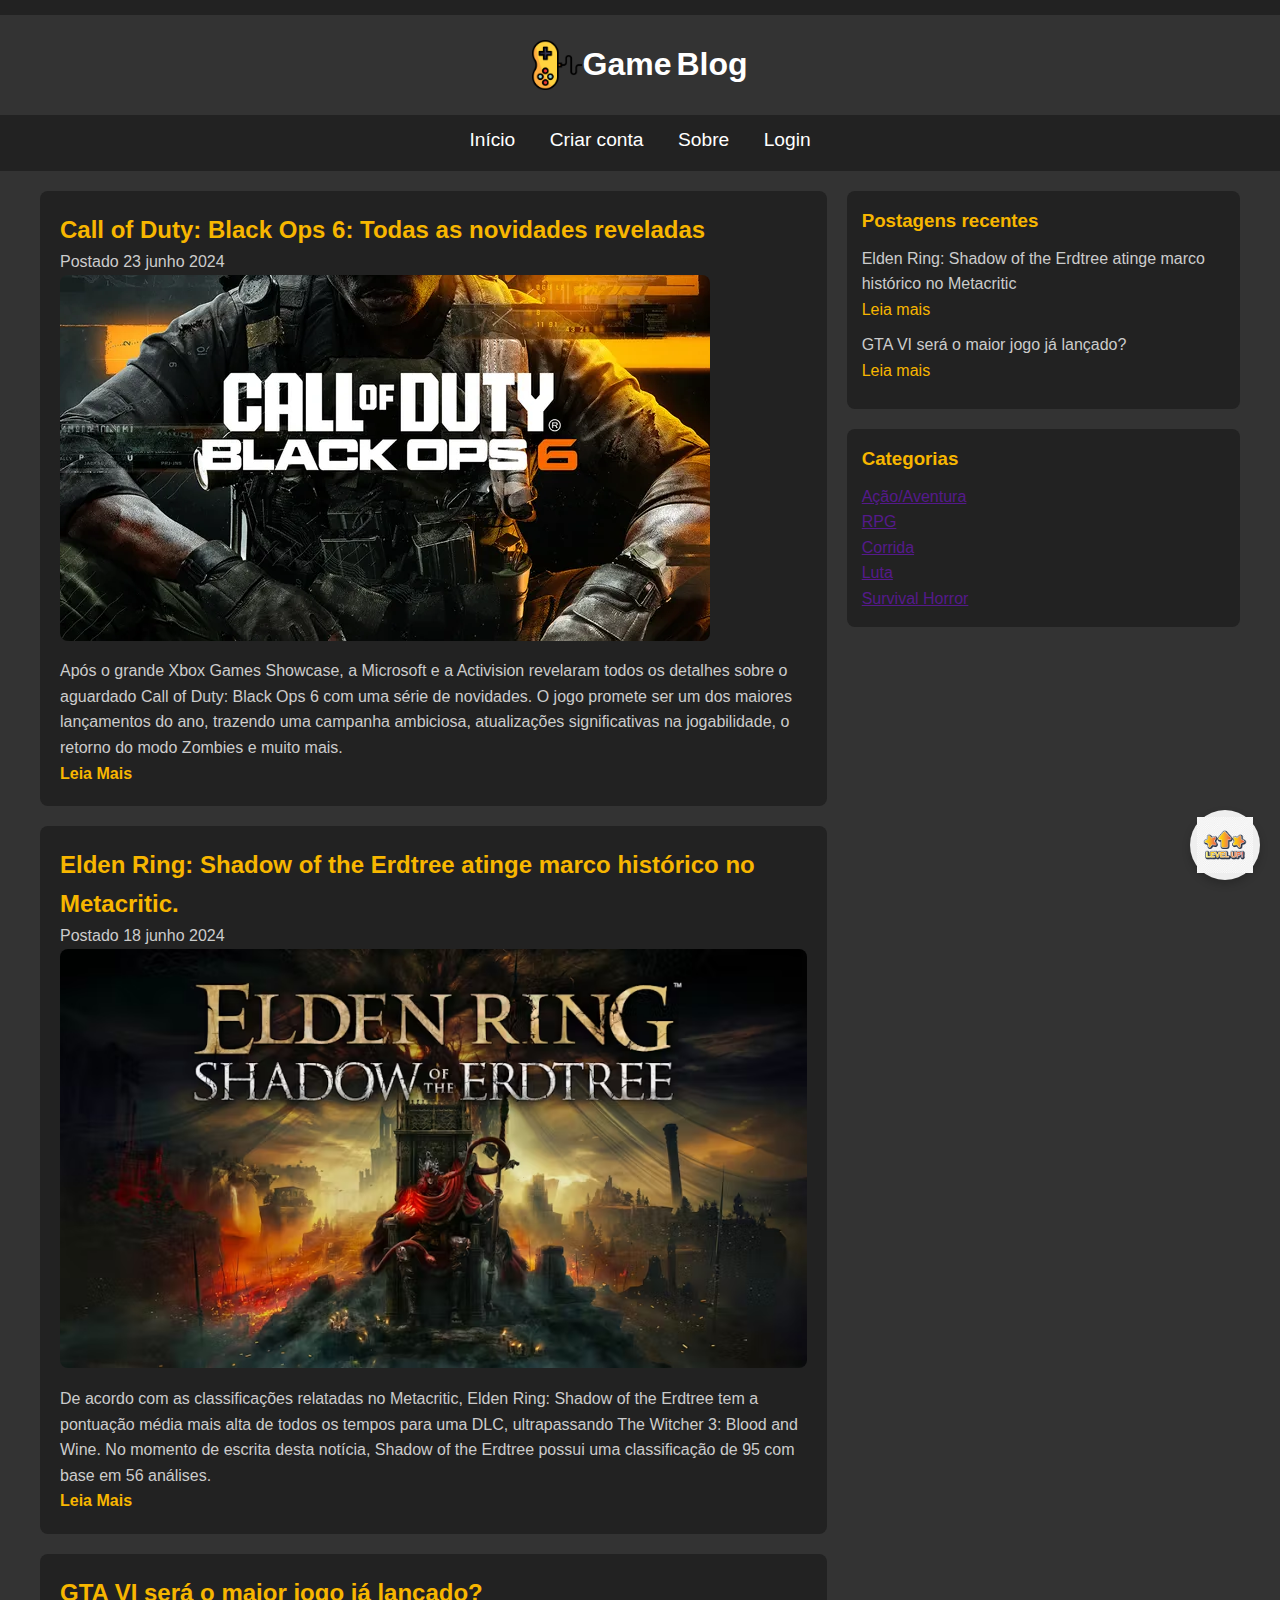
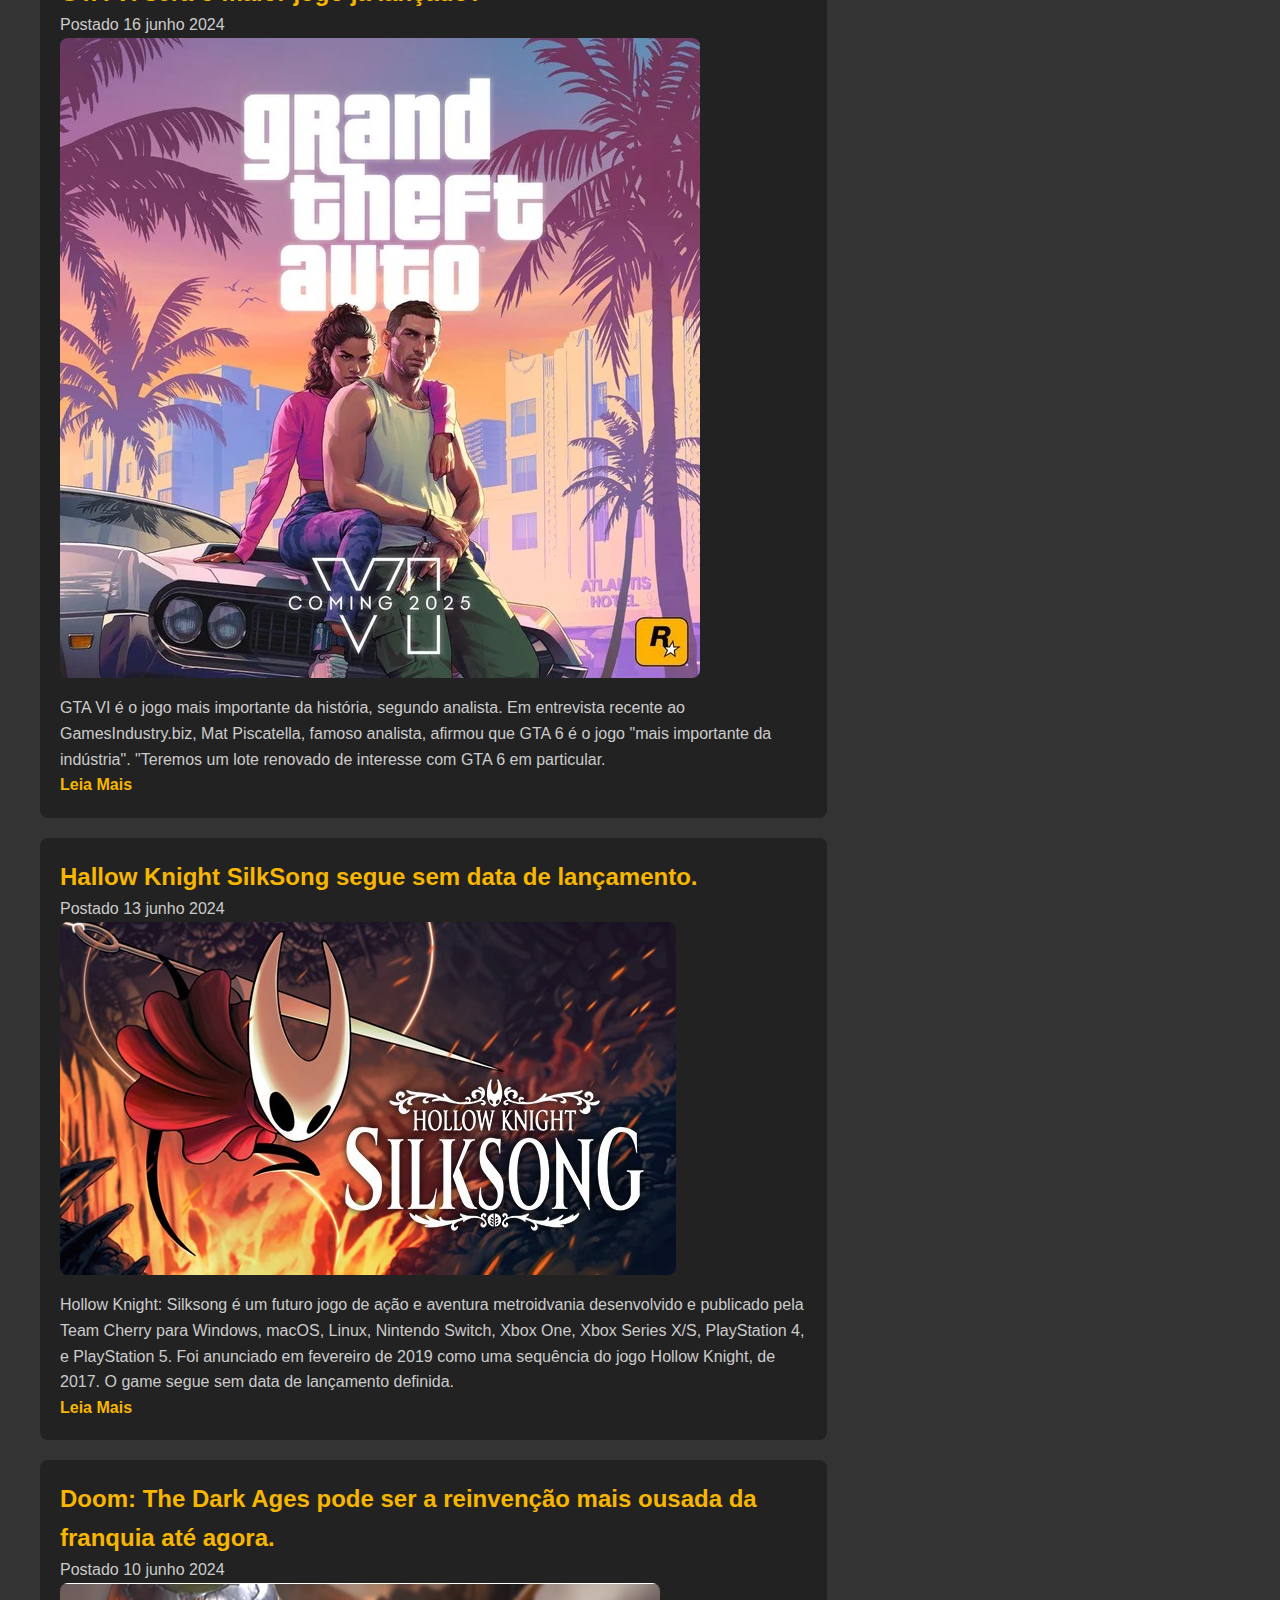
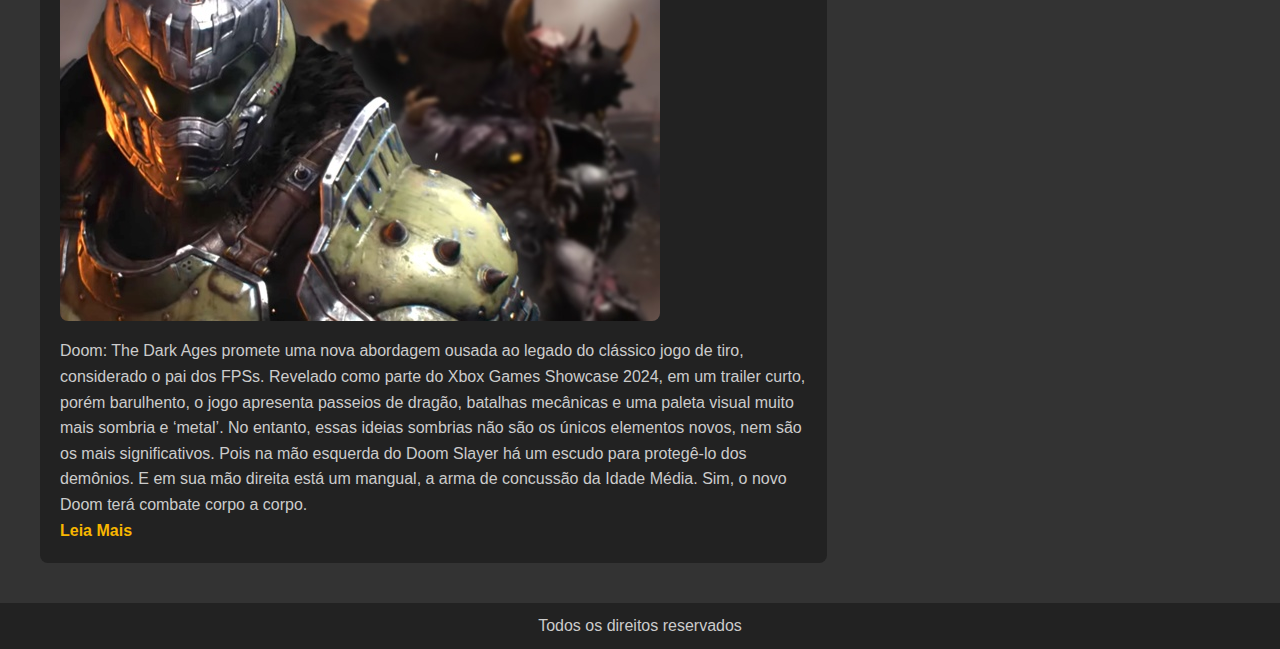
<file: index.html>
<!DOCTYPE html>
<html>

<head>
    <meta charset="utf-8">
    <title>GameBlog - O seu blog de jogos</title>
    <link rel="stylesheet" type="text/css" href="estilo novo.css">
    <style>
        p {
            color: #cccccc;
        }
    </style>
</head>

<body>
    <header id="area-cabecalho">
        <div id="area-logo">
            <img src="logo.png" alt="Logo do GameBlog">
            <h1>Game<span class="branco">Blog</span></h1>
        </div>
        <div id="area-menu">
            <a href="index.html">Início</a>
            <a href="criarconta.html">Criar conta</a>
            <a href="sobre.html">Sobre</a>
            <a href="login.html">Login</a>
        </div>
    </header>

    <main id="area-principal">

        <!-- Div para exibir a mensagem de boas-vindas -->
        <div id="mensagem-boas-vindas" style="display: none; position: fixed; top: 10px; right: 10px; padding: 10px;">
            <p id="boas-vindas-texto"></p>
        </div>

        <div id="area-postagens">

            <div class="postagem">
                <h2>Call of Duty: Black Ops 6: Todas as novidades reveladas</h2>
                <span class="data-postagem" style="color:#cccccc;">Postado 23 junho 2024</span>
                <img src="blackops6.webp">
                <p>
                    Após o grande Xbox Games Showcase, a Microsoft e a Activision revelaram todos os detalhes sobre o aguardado Call of Duty: Black Ops 6 com uma série de novidades. O jogo promete ser um dos maiores lançamentos do ano, trazendo uma campanha ambiciosa, atualizações significativas na jogabilidade, o retorno do modo Zombies e muito mais.
                </p>
                <a href="">Leia Mais</a>
            </div>


            <div class="postagem">
                <h2>Elden Ring: Shadow of the Erdtree atinge marco histórico no Metacritic.</h2>
                <span class="data-postagem" style="color:#cccccc;">Postado 18 junho 2024</span>
                <img src="elden.avif">
                <p>
                    De acordo com as classificações relatadas no Metacritic, Elden Ring: Shadow of the Erdtree tem a pontuação média mais alta de todos os tempos para uma DLC, ultrapassando The Witcher 3: Blood and Wine.
                    No momento de escrita desta notícia, Shadow of the Erdtree possui uma classificação de 95 com base em 56 análises.
                </p>
                <a href="">Leia Mais</a>
            </div>

            <div class="postagem">
                <h2>GTA VI será o maior jogo já lançado?</h2>
                <span class="data-postagem" style="color:#cccccc;">Postado 16 junho 2024</span>
                <img src="gtavi.jpg">
                <p>
                    GTA VI é o jogo mais importante da história, segundo analista. Em entrevista recente ao
                    GamesIndustry.biz, Mat Piscatella, famoso analista, afirmou que GTA 6 é o jogo "mais importante da
                    indústria". "Teremos um lote renovado de interesse com GTA 6 em particular.
                </p>
                <a href="">Leia Mais</a>
            </div>

            <div class="postagem">
                <h2> Hallow Knight SilkSong segue sem data de lançamento.</h2>
                <span class="data-postagem" style="color:#cccccc;">Postado 13 junho 2024</span>
                <img src="silksong.jpg">
                <p>
                    Hollow Knight: Silksong é um futuro jogo de ação e aventura metroidvania desenvolvido e publicado
                    pela Team Cherry para Windows, macOS, Linux, Nintendo Switch, Xbox One, Xbox Series X/S, PlayStation
                    4, e PlayStation 5. Foi anunciado em fevereiro de 2019 como uma sequência do jogo Hollow Knight, de
                    2017. O game segue sem data de lançamento definida.
                </p>
                <a href="">Leia Mais</a>
            </div>

            <div class="postagem">
                <h2> Doom: The Dark Ages pode ser a reinvenção mais ousada da franquia até agora.</h2>
                <span class="data-postagem" style="color:#cccccc;">Postado  10 junho 2024</span>
                <img src="doom.jpg">
                <p>
                    Doom: The Dark Ages promete uma nova abordagem ousada ao legado do clássico jogo de tiro, considerado o pai dos FPSs. Revelado como parte do Xbox Games Showcase 2024, em um trailer curto, porém barulhento, o jogo apresenta passeios de dragão, batalhas mecânicas e uma paleta visual muito mais sombria e ‘metal’. No entanto, essas ideias sombrias não são os únicos elementos novos, nem são os mais significativos. Pois na mão esquerda do Doom Slayer há um escudo para protegê-lo dos demônios. E em sua mão direita está um mangual, a arma de concussão da Idade Média. Sim, o novo Doom terá combate corpo a corpo.
                </p>
                <a href="">Leia Mais</a>
            </div>

        </div>

        <div id="area-lateral">

            <div class="conteudo-lateral">
                <h3>Postagens recentes</h3>
                <div class="postagem-lateral">
                    <p>
                        Elden Ring: Shadow of the Erdtree atinge marco histórico no Metacritic
                    </p>
                    <a href="">Leia mais</a>
                </div>

                <div class="postagem-lateral" style="border-bottom: none;">
                    <p>
                        GTA VI será o maior jogo já lançado?
                    </p>
                    <a href="">Leia mais</a>
                </div>

            </div>

            <div class="conteudo-lateral">
                <h3>Categorias</h3>
                <a href="">Ação/Aventura</a><br>
                <a href="">RPG</a><br>
                <a href="">Corrida</a><br>
                <a href="">Luta</a><br>
                <a href="">Survival Horror</a><br>
            </div>
        </div>
    </main>
    <footer id="rodapé">
        Todos os direitos reservados
    </footer>

    <!-- Botão com logo -->
    <button id="scrollToTopButton" onclick="scrollToTop()">
        <img src="levelup.png" alt="Logo">
    </button>

    <script>
        const scrollToTop = () => {
            window.scrollTo({
                top: 0,
                behavior: 'smooth'
            });
        }

        // Verifica se tem mensagem de boas-vindas na URL
        const urlParams = new URLSearchParams(window.location.search);
        const mensagem = urlParams.get('mensagem');

        if (mensagem === 'boas-vindas') {
            // Mostra a mensagem de boas-vindas
            document.getElementById('mensagem-boas-vindas').style.display = 'block';

            // Recupera o nome do usuário da URL
            const nomeUsuario = urlParams.get('nomeUsuario');
            
            // mostra a mensagem completa de boas-vindas
            document.getElementById('boas-vindas-texto').textContent = `Bem-Vindo, ${nomeUsuario}!`;

            // timeout para a mensagem sumir wm 10 seg
            setTimeout(function() {
                document.getElementById('mensagem-boas-vindas').style.display = 'none';
            }, 10000); // 10000 milissegundos = 10 segundos
        }
    </script>
</body>

</html>
</file>
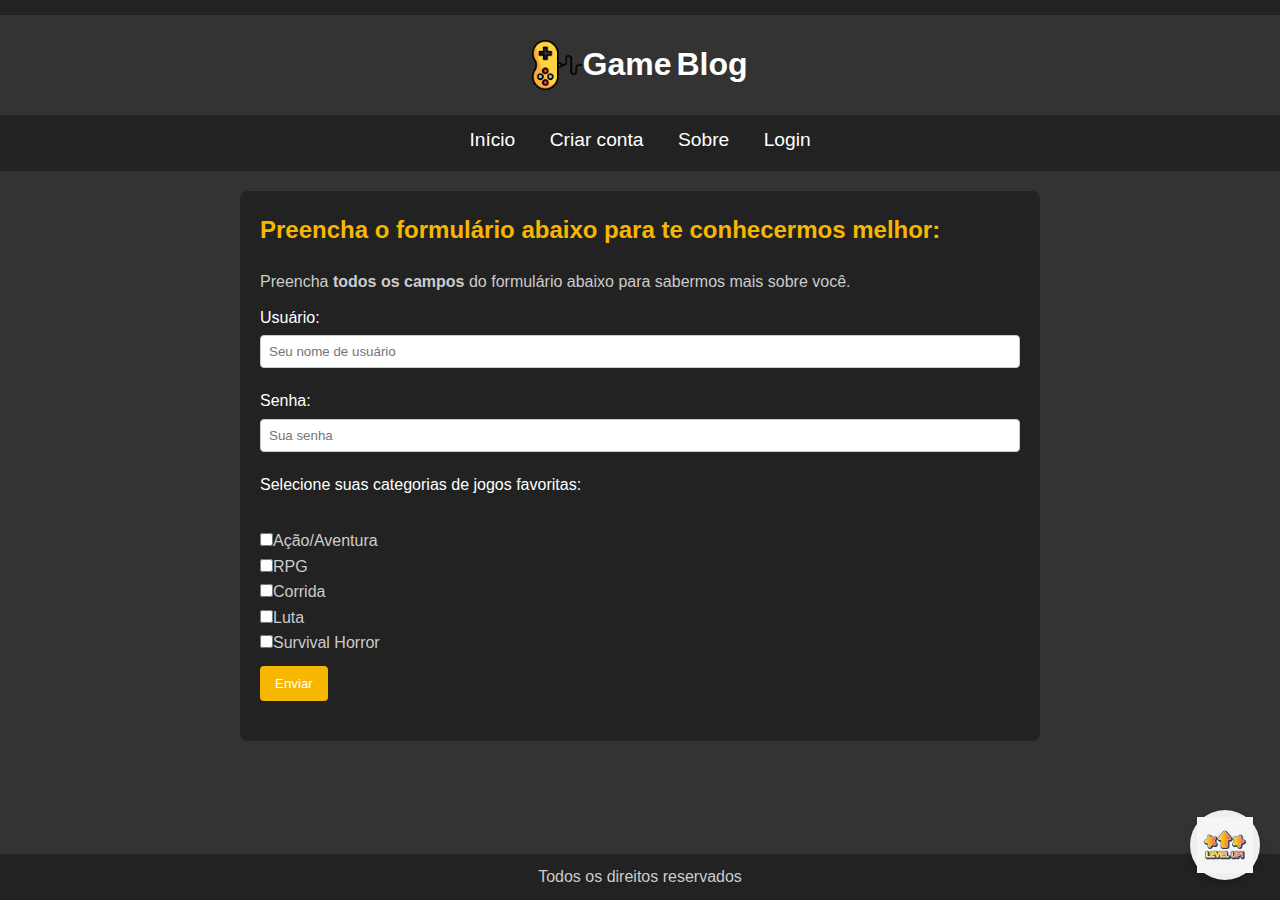
<file: criarconta.html>
<!DOCTYPE html>
<html>

<head>
    <meta charset="utf-8">
    <title>GameBlog - O seu blog de jogos</title>
    <link rel="stylesheet" type="text/css" href="estilo novo.css">
</head>

<body>
    <header id="area-cabecalho">
        <div id="area-logo">
            <img src="logo.png" alt="Logo do GameBlog">
            <h1>Game<span class="branco">Blog</span></h1>
        </div>
        <div id="area-menu">
            <a href="index.html">Início</a>
            <a href="criarconta.html">Criar conta</a>
            <a href="sobre.html">Sobre</a>
            <a href="login.html">Login</a>
        </div>
    </header>

    <article>
        <h2>Preencha o formulário abaixo para te conhecermos melhor:</h2>

        <form action="processar_cadastro.php" method="post" id="cForm" name="contactForm">
            <p>Preencha <strong>todos os campos</strong> do formulário abaixo para sabermos mais sobre você.</p>

            <p>
                <label for="username">Usuário:</label>
                <input type="text" name="username" id="username" placeholder="Seu nome de usuário" required minlength="3">
            </p>

            <p>
                <label for="password">Senha:</label>
                <input type="password" name="password" id="password" placeholder="Sua senha" required>
            </p>

            <p>
                <label>Selecione suas categorias de jogos favoritas:</label><br>
                <input type="checkbox" name="interesses[]" id="acao" value="Ação/Aventura" required>Ação/Aventura<br>
                <input type="checkbox" name="interesses[]" id="rpg" value="RPG" required>RPG<br>
                <input type="checkbox" name="interesses[]" id="corrida" value="Corrida" required>Corrida<br>
                <input type="checkbox" name="interesses[]" id="luta" value="Luta" required>Luta<br>
                <input type="checkbox" name="interesses[]" id="horror" value="Survival Horror" required>Survival Horror<br>
            </p>

            <p>
                <input type="submit" value="Enviar">
            </p>

        </form>

    </article>

    <footer id="rodapé">
        Todos os direitos reservados
    </footer>

    <!-- Botão com logo -->
    <button id="scrollToTopButton" onclick="scrollToTop()">
        <img src="levelup.png" alt="Logo">
    </button>

    <script>
        const scrollToTop = () => {
            window.scrollTo({
                top: 0,
                behavior: 'smooth'
            });
        }
    </script>
</body>

</html>
</file>
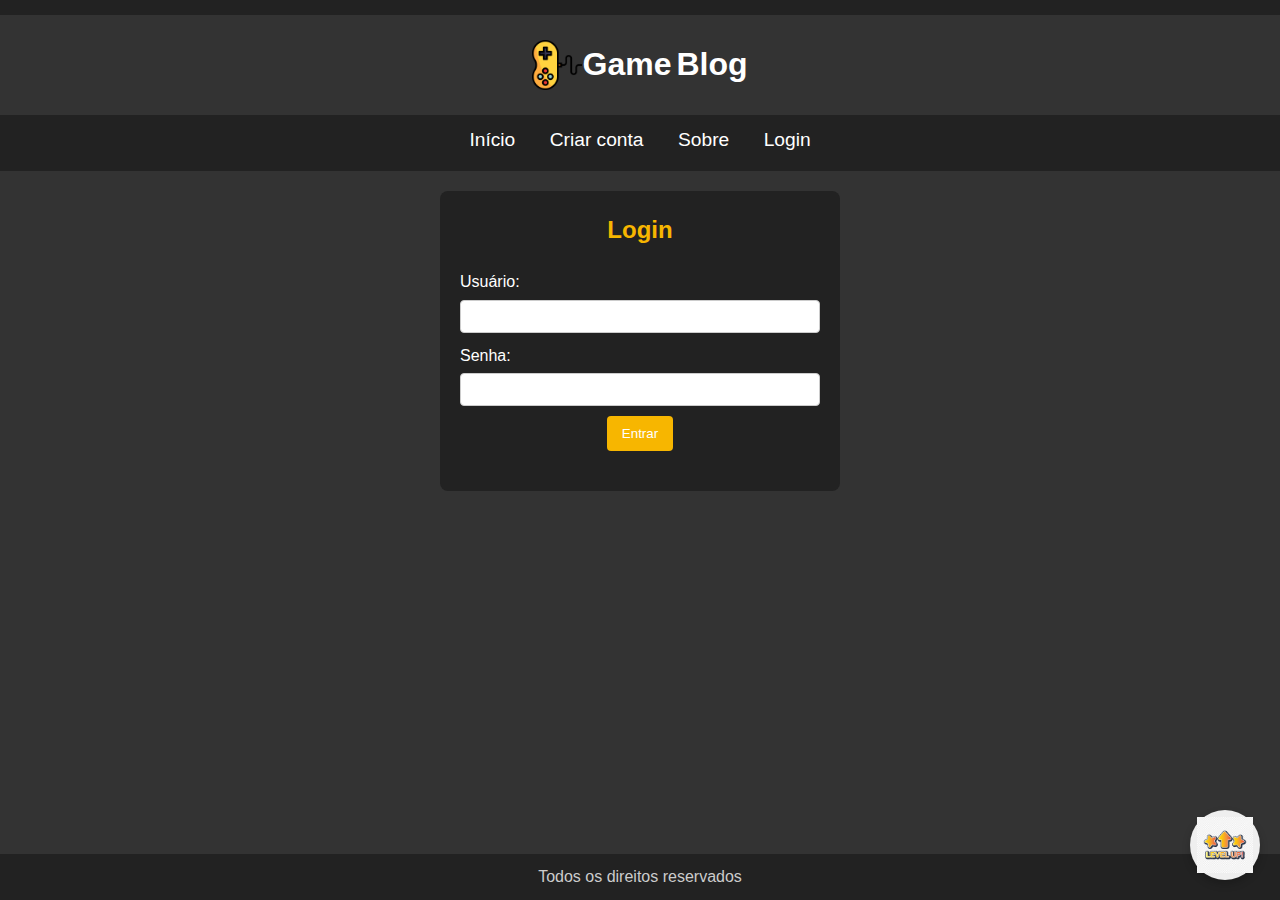
<file: login.html>
<!DOCTYPE html>
<html>
<head>
    <meta charset="utf-8">
    <title>GameBlog - O seu blog de jogos</title>
    <link rel="stylesheet" type="text/css" href="estilo novo.css">
</head>
<body>
    <header id="area-cabecalho">
        <div id="area-logo">
			<img src="logo.png" alt="Logo do GameBlog">
			<h1>Game<span class="branco">Blog</span></h1>
		</div>
        <div id="area-menu">
            <a href="index.html">Início</a>
            <a href="criarconta.html">Criar conta</a>
            <a href="sobre.html">Sobre</a>
            <a href="login.html">Login</a>
        </div>
    </header>

    <div id="area-login">
        <h2>Login</h2>
        <form action="verificar-login.php" method="post">
            <label for="username">Usuário:</label>
            <input type="text" id="username" name="username" required><br>
            <label for="password">Senha:</label>
            <input type="password" id="password" name="password" required><br>
            <input type="submit" value="Entrar">
        </form>
    </div>

    <footer id="rodape">
        Todos os direitos reservados
    </footer>
    <!-- Botão com logo -->
    <button id="scrollToTopButton" onclick="scrollToTop()">
        <img src="levelup.png" alt="Logo">
    </button>

    <script>
        const scrollToTop = () => {
            window.scrollTo({
                top: 0,
                behavior: 'smooth'
            });
        }
    </script>
</body>
</html>
</file>
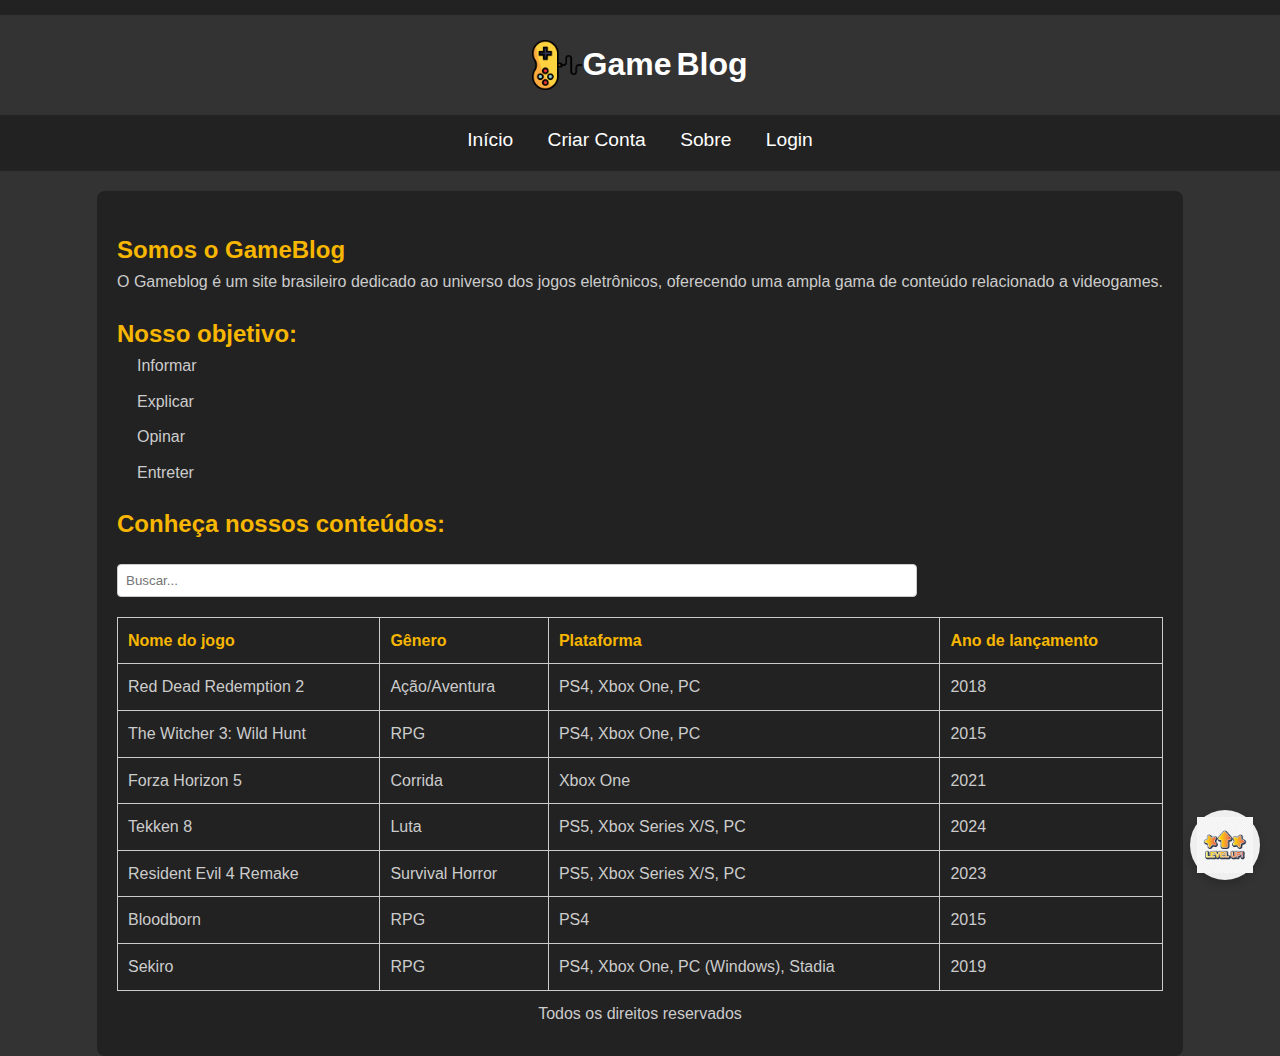
<file: sobre.html>
<!DOCTYPE html>
<html>

<head>
    <meta charset="utf-8">
    <title>GameBlog - O seu blog de jogos</title>
    <link rel="stylesheet" type="text/css" href="estilo novo.css">
</head>

<body>
    <header id="area-cabecalho">

        <div id="area-logo">
			<img src="logo.png" alt="Logo do GameBlog">
			<h1>Game<span class="branco">Blog</span></h1>
		</div>
        <div id="area-menu">
            <a href="index.html">Início</a>
            <a href="criarconta.html">Criar Conta</a>
            <a href="sobre.html">Sobre</a>
            <a href="login.html">Login</a>
        </div>

    </header>

    <section id="sobre">
        <h2>Somos o GameBlog</h2>
        <p>O Gameblog é um site brasileiro dedicado ao universo dos jogos eletrônicos, oferecendo uma ampla gama de conteúdo relacionado a videogames.</p>
        <h2>Nosso objetivo:</h2>
        <ul>
            <li>Informar</li>
            <li>Explicar</li>
            <li>Opinar</li>
            <li>Entreter</li>
        </ul>
        <h2>Conheça nossos conteúdos:</h2>
        <div id="dvtabela" class="larguramax">
            <input type="text" id="txtbusca" placeholder="Buscar..." class="larguramax"/>
            <table>
                <thead>
                    <tr>
                        <th>Nome do jogo</th>
                        <th>Gênero</th>
                        <th>Plataforma</th>
                        <th>Ano de lançamento</th>
                    </tr>
                </thead>
                <tbody id="tbody"></tbody>
            </table>
        </div>

    <footer id="rodapé">
        Todos os direitos reservados
    </footer>
    <!-- Botão com logo -->
    <button id="scrollToTopButton" onclick="scrollToTop()">
        <img src="levelup.png" alt="Logo">
    </button>

    <script>
        const scrollToTop = () => {
            window.scrollTo({
                top: 0,
                behavior: 'smooth'
            });
        }
    </script>
    <script src="tabela.js"></script>
</body>

</html>
</file>
<file: estilo novo.css>
/* Reset de estilos básicos */
* {
    margin: 0;
    padding: 0;
    box-sizing: border-box;
}

body {
    font-family: Arial, sans-serif;
    background-color: #333;
    color: #ccc;
    line-height: 1.6;
    margin: 0;
    padding: 0;
    display: flex;
    flex-direction: column;
    min-height: 100vh;
}

header {
    background-color: #222;
    padding: 15px 0;
    text-align: center;
}
#area-logo {
    display: flex;
    align-items: center; /* Alinha verticalmente */
    justify-content: center; /* Centraliza horizontalmente */
    height: 100px; /* Altura da área do logo (ajuste conforme necessário) */
    background-color: #333; /* Cor de fundo para visualização */
}

#area-logo img {
    width: 50px; /* Defina o tamanho da imagem conforme necessário */
    height: auto; /* Para manter a proporção */
}

#area-logo h1 {
    margin: 0;
    font-size: 2em;
    color: #fff;
    display: flex; /* Para ajustar o alinhamento do texto */
    align-items: center; /* Alinha verticalmente */
}

#area-logo .branco {
    margin-left: 5px; /* Espaçamento entre o texto e a imagem */
}




#area-menu {
    margin-top: 10px;
}

#area-menu a {
    color: #fff;
    text-decoration: none;
    margin: 0 15px;
    font-size: 1.2em;
}

main {
    display: flex;
    justify-content: space-between;
    margin: 20px auto;
    max-width: 1200px;
    width: 95%;
}

#area-postagens {
    flex: 2;
}

.postagem {
    background-color: #222;
    border-radius: 8px;
    padding: 20px;
    margin-bottom: 20px;
}

.postagem h2 {
    color: #f7b600;
}

.postagem img {
    max-width: 100%;
    height: auto;
    border-radius: 8px;
    margin-bottom: 10px;
}

.postagem p {
    color: #ccc;
}

.postagem a {
    color: #f7b600;
    text-decoration: none;
    font-weight: bold;
}

.postagem a:hover {
    text-decoration: underline;
}

#area-lateral {
    flex: 1;
    margin-left: 20px;
}

.conteudo-lateral {
    background-color: #222;
    border-radius: 8px;
    padding: 15px;
    margin-bottom: 20px;
}

.conteudo-lateral h3 {
    color: #f7b600;
    margin-bottom: 10px;
}

.postagem-lateral {
    margin-bottom: 10px;
}

.postagem-lateral a {
    color: #f7b600;
    text-decoration: none;
}

.postagem-lateral a:hover {
    text-decoration: underline;
}

footer {
    background-color: #222;
    color: #ccc;
    text-align: center;
    padding: 10px 0;
    width: 100%;
    margin-top: auto;
}

/* Reset de estilos básicos */
* {
    margin: 0;
    padding: 0;
    box-sizing: border-box;
}

body {
    font-family: Arial, sans-serif;
    background-color: #333;
    color: #ccc;
    line-height: 1.6;
    margin: 0;
    padding: 0;
    display: flex;
    flex-direction: column;
    min-height: 100vh;
    align-items: center; /* Centraliza o conteúdo verticalmente */
}

header {
    background-color: #222;
    padding: 15px 0;
    text-align: center;
    width: 100%;
}

#area-logo h1 {
    margin: 0;
    font-size: 2em;
    color: #fff;
}

#area-menu {
    margin-top: 10px;
}

#area-menu a {
    color: #fff;
    text-decoration: none;
    margin: 0 15px;
    font-size: 1.2em;
}

main {
    display: flex;
    justify-content: center; /* Centraliza o conteúdo principal horizontalmente */
    margin: 20px auto;
    max-width: 1200px;
    width: 95%;
}

section {
    flex: 1;
    background-color: #222;
    padding: 20px;
    border-radius: 8px;
    margin-top: 20px;
}

section h2 {
    color: #f7b600;
    margin-top: 20px;
}

section p {
    margin-bottom: 20px;
}

section ul {
    list-style-type: none;
    padding-left: 20px;
}

section ul li {
    margin-bottom: 10px;
}

#dvtabela {
    margin-top: 20px;
}

#dvtabela .larguramax {
    max-width: 800px;
    width: 100%;
    margin: 0 auto; /* Centraliza a div da tabela */
}

#dvtabela input[type="text"] {
    width: 100%;
    padding: 8px;
    margin-bottom: 10px;
    border: 1px solid #ccc;
    border-radius: 4px;
}

table {
    width: 100%;
    border-collapse: collapse;
    margin-top: 10px;
}

table, th, td {
    border: 1px solid #ccc;
}

thead {
    background-color: #222;
    color: #f7b600;
}

th, td {
    padding: 10px;
    text-align: left;
}

tfoot {
    background-color: #222;
    color: #f7b600;
}

tfoot td {
    padding: 10px;
    text-align: left;
}

footer {
    background-color: #222;
    color: #ccc;
    text-align: center;
    padding: 10px 0;
    width: 100%;
    margin-top: auto;
}

#scrollToTopButton {
    position: fixed;
    bottom: 20px;
    right: 20px;
    width: 70px;
    height: 70px;
    border: none;
    border-radius: 50%;
    box-shadow: 0px 4px 8px rgba(0, 0, 0, 0.2);
    cursor: pointer;
    display: flex;
    align-items: center;
    justify-content: center;
}

#scrollToTopButton img {
    width: 80%;
    height: 80%;
}
/* Reset de estilos básicos */
* {
    margin: 0;
    padding: 0;
    box-sizing: border-box;
}

body {
    font-family: Arial, sans-serif;
    background-color: #333;
    color: #ccc;
    line-height: 1.6;
    margin: 0;
    padding: 0;
    display: flex;
    flex-direction: column;
    min-height: 100vh;
    align-items: center; /* Centraliza o conteúdo verticalmente */
}

header {
    background-color: #222;
    padding: 15px 0;
    text-align: center;
    width: 100%;
}

#area-logo h1 {
    margin: 0;
    font-size: 2em;
    color: #fff;
}

#area-menu {
    margin-top: 10px;
}

#area-menu a {
    color: #fff;
    text-decoration: none;
    margin: 0 15px;
    font-size: 1.2em;
}

article {
    max-width: 800px;
    width: 100%;
    background-color: #222;
    padding: 20px;
    border-radius: 8px;
    margin-top: 20px;
}

article h2 {
    color: #f7b600;
    margin-bottom: 20px;
}

form {
    margin-bottom: 20px;
}

form p {
    margin-bottom: 10px;
}

form label {
    color: #fff;
    display: block;
    margin-bottom: 5px;
}

form input[type="text"],
form input[type="email"],
form input[type="number"] {
    width: 100%;
    padding: 8px;
    margin-bottom: 10px;
    border: 1px solid #ccc;
    border-radius: 4px;
}

form .radio,
form .checkbox {
    margin-right: 10px;
}

footer {
    background-color: #222;
    color: #ccc;
    text-align: center;
    padding: 10px 0;
    width: 100%;
    margin-top: auto;
}



* {
    margin: 0;
    padding: 0;
    box-sizing: border-box;
}

body {
    font-family: Arial, sans-serif;
    background-color: #333;
    color: #ccc;
    line-height: 1.6;
    margin: 0;
    padding: 0;
    display: flex;
    flex-direction: column;
    min-height: 100vh;
    align-items: center; /* Centraliza o conteúdo verticalmente */
}

header {
    background-color: #222;
    padding: 15px 0;
    text-align: center;
    width: 100%;
}

#area-logo h1 {
    margin: 0;
    font-size: 2em;
    color: #fff;
}

#area-menu {
    margin-top: 10px;
}

#area-menu a {
    color: #fff;
    text-decoration: none;
    margin: 0 15px;
    font-size: 1.2em;
}

#area-login {
    max-width: 400px;
    width: 100%;
    background-color: #222;
    padding: 20px;
    border-radius: 8px;
    margin-top: 20px;
    text-align: center;
}

#area-login h2 {
    color: #f7b600;
    margin-bottom: 20px;
}

#area-login form {
    margin-bottom: 20px;
}

#area-login label {
    display: block;
    margin-bottom: 5px;
    color: #fff;
    text-align: left;
}

#area-login input[type="text"],
#area-login input[type="password"] {
    width: 100%;
    padding: 8px;
    margin-bottom: 10px;
    border: 1px solid #ccc;
    border-radius: 4px;
}

#area-login input[type="submit"] {
    background-color: #f7b600;
    color: #fff;
    padding: 10px 15px;
    border: none;
    border-radius: 4px;
    cursor: pointer;
}

footer {
    background-color: #222;
    color: #ccc;
    text-align: center;
    padding: 10px 0;
    width: 100%;
    margin-top: auto;
}

form input[type="password"] {
    width: 100%;
    padding: 8px;
    margin-bottom: 10px;
    border: 1px solid #ccc;
    border-radius: 4px;
}

form input[type="submit"] {
    background-color: #f7b600;
    color: #fff;
    padding: 10px 15px;
    border: none;
    border-radius: 4px;
    cursor: pointer;
}
#mensagem-boas-vindas {
    position: fixed;
    top: 10px; /* Distância do topo */
    right: 10px; /* Distância da direita */
    padding: 10px;
    display: none; /* Inicialmente escondido */
    z-index: 1000; /* Garante que esteja acima de outros elementos */
}

#mensagem-boas-vindas p {
    font-size: 16px;
    color: #f7b600; /* Cor do texto */
    font-weight: bold;
}
</file>
